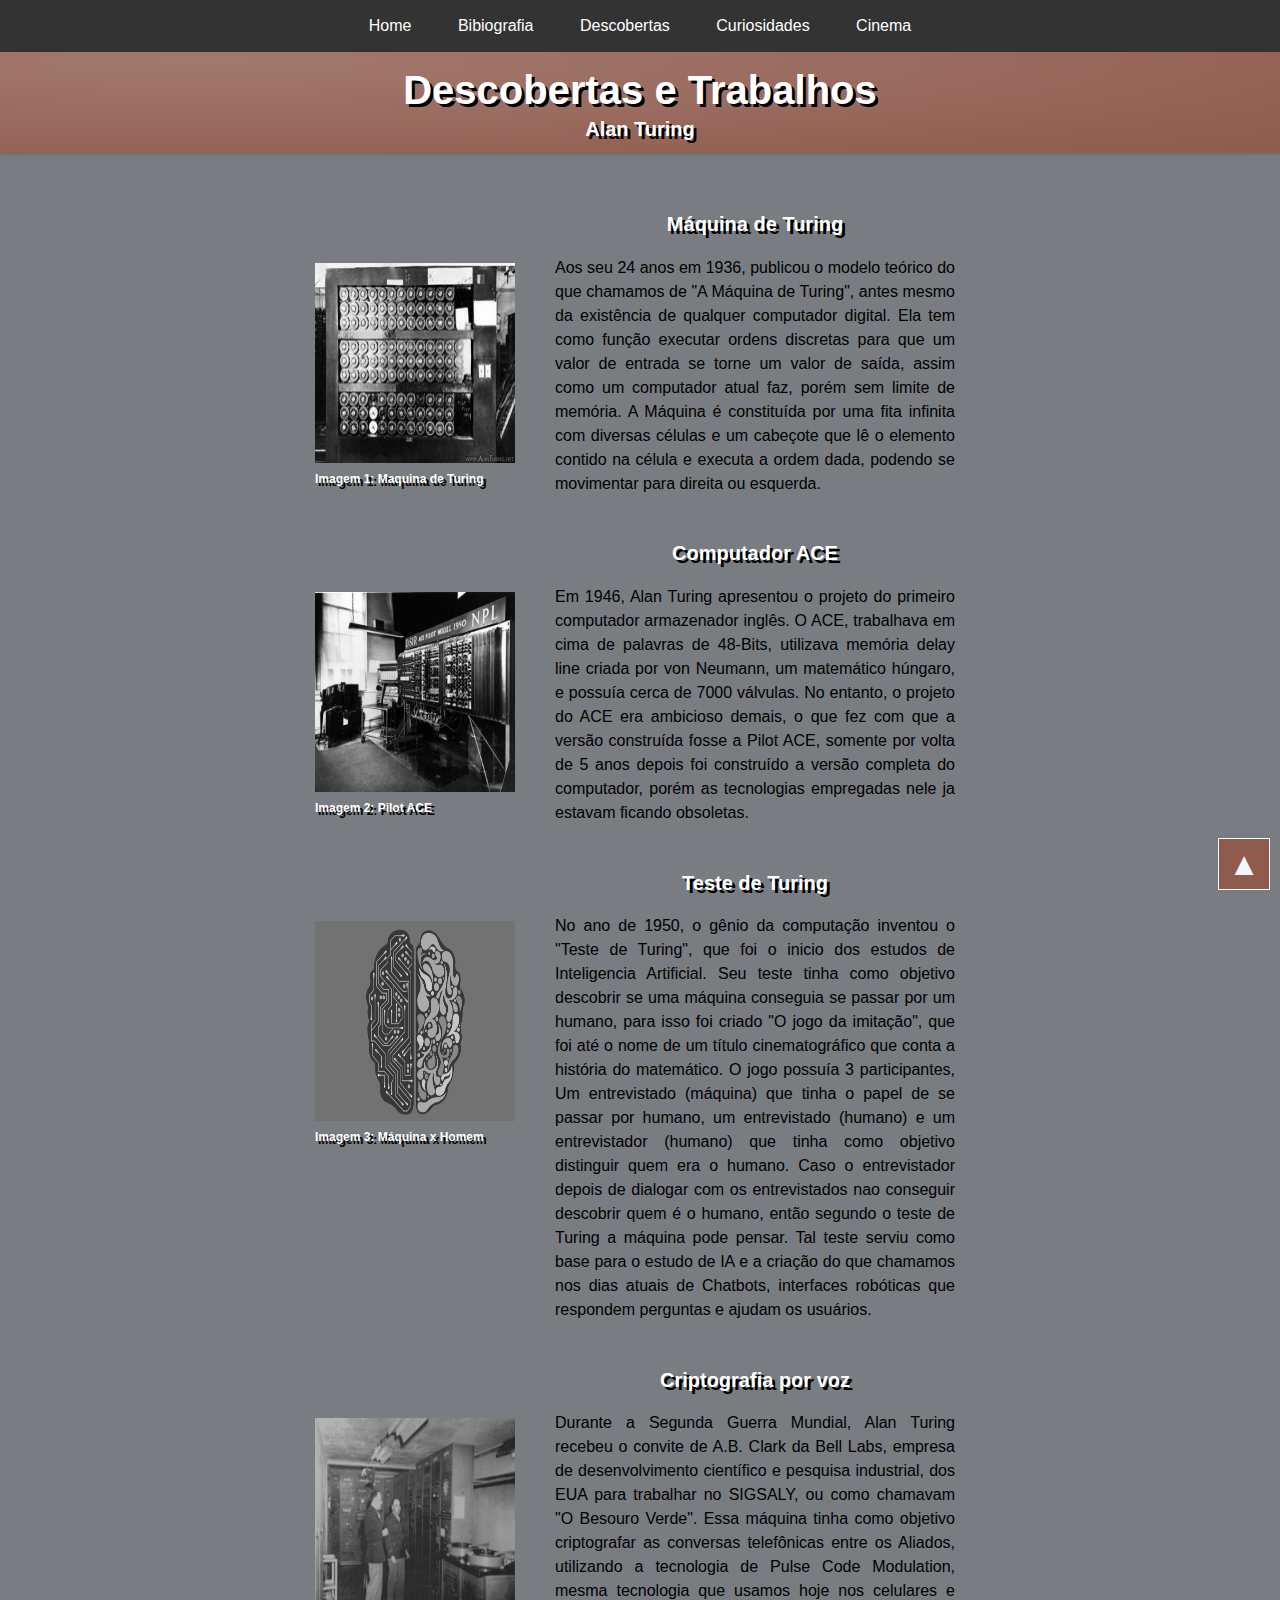
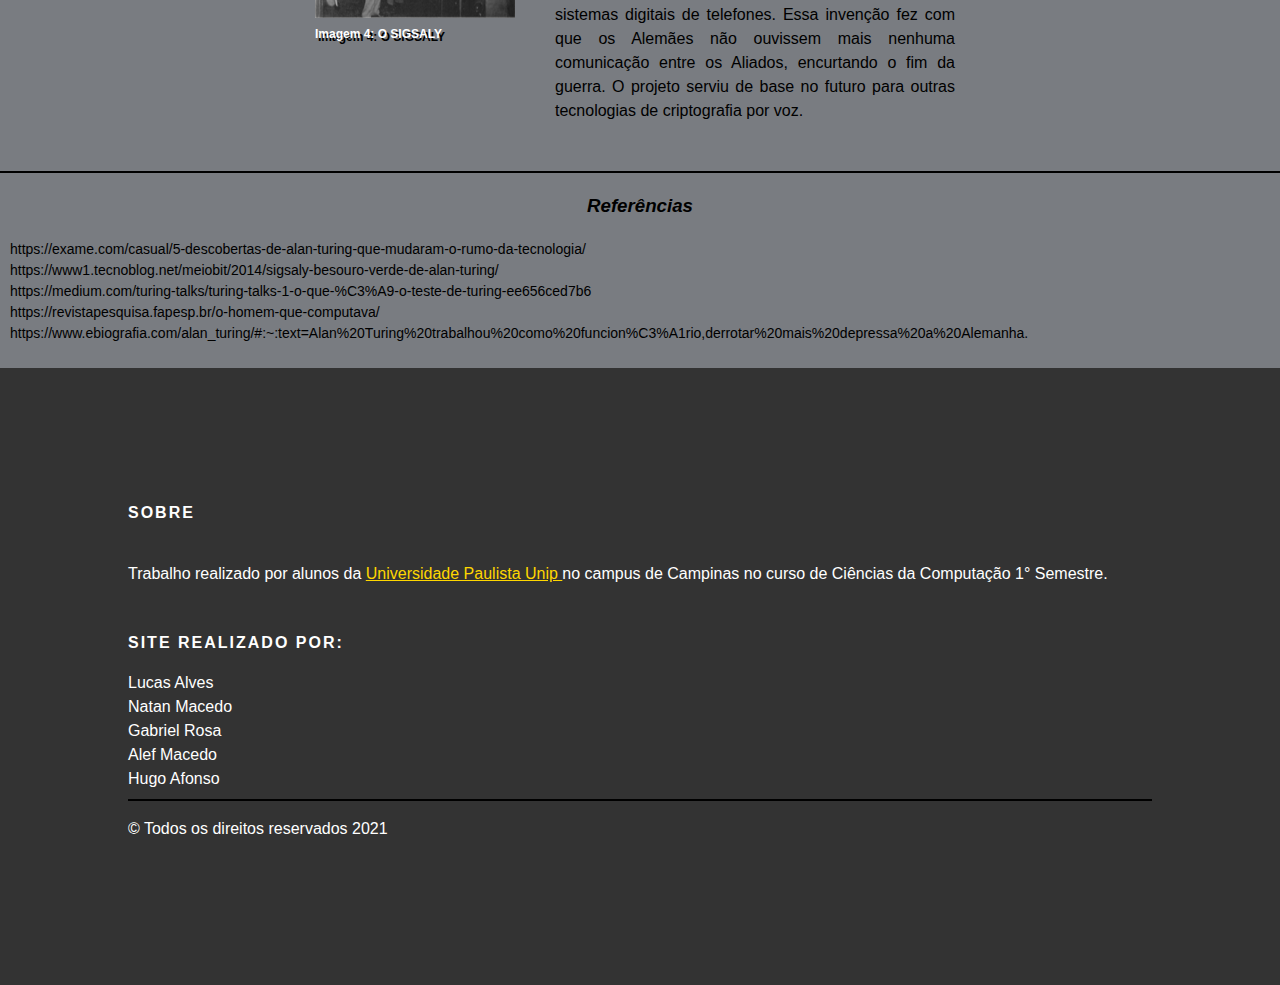
<file: scr/trabalhos e descobertas/index.html>
<!DOCTYPE html>

<html lang="pt-br">

    <head>
        <meta charset="utf-8">
        <link rel="stylesheet" href="css/style.css">
        <link rel="shortcut icon" href="img/icon.png"> 
        <title> Descobertas e Trabalhos - Alan Turing </title>
    </head>

    <body>  

        <ul class="menu">
            <li><a href="../../principal1.html">Home</a></li>
            <li><a href="../biografia/Biografia.html">Bibiografia</a></li>
            <li><a href="../trabalhos e descobertas/index.html">Descobertas</a></li>
            <li><a href="../curiosidades/Curiosidades Alan Turing.html">Curiosidades</a></li>
            <li><a href="../Cinema/Cinema.html">Cinema</a></li>
        </ul>

        <a href="#" class="btn"></a>
        
        <main>

            <section>
                <div class="titulo">
                    <header>
                        <h1>Descobertas e Trabalhos </h1>
                        <P2><strong>Alan Turing</strong></p2> 
                    </header>
                </div>
            </section>

            <div class="corpo">

                <div class="conteudo">  

                    <div class="imagem">        
                        <img src="img/maquinadeturing2.jpg" title="Maquina de Turing" alt="Maquina de Turing" width="200" height="200"/>
                        <figurecaption class="caption"><strong> Imagem 1: Maquina de Turing </strong></figurecaption>
                    </div> 

                    <div class="texto">
                        <h2> Máquina de Turing </h2>
                        <p> Aos seu 24 anos em 1936, publicou o modelo teórico do que chamamos de "A Máquina de Turing", antes mesmo da existência de qualquer computador digital. Ela tem como função executar ordens discretas para que um valor de entrada se torne um valor de saída, assim como um computador atual faz, porém sem limite de memória. A Máquina é constituída por uma fita infinita com diversas células e um cabeçote que lê o elemento contido na célula e executa a ordem dada, podendo se movimentar para direita ou esquerda.</p>
                    </div>
           
                    <div class="imagem2">
                        <img src="img/ace.jpg" title="Pilot ACE" alt="Pilot ACE" width="200" height="200"/>
                        <figurecaption class="caption"><strong> Imagem 2: Pilot ACE </strong></figurecaption>
                    </div> 

                    <div class="texto2">
                        <h2> Computador ACE </h2>
                        <p> Em 1946, Alan Turing apresentou o projeto do primeiro computador armazenador inglês. O ACE, trabalhava em cima de palavras de 48-Bits, utilizava memória delay line criada por von Neumann, um matemático húngaro, e possuía cerca de 7000 válvulas. No entanto, o projeto do ACE era ambicioso demais, o que fez com que a versão construída fosse a Pilot ACE, somente por volta de 5 anos depois foi construído a versão completa do computador, porém as tecnologias empregadas nele ja estavam ficando obsoletas.</p>
                    </div>
          
                    <div class="imagem3">
                        <img src="img/homemxmaquina.jpeg" title="Homem x Máquina" alt="Homem x Máquina" width="200" height="200"/>
                        <figurecaption class="caption"><strong> Imagem 3: Máquina x Homem </strong></figurecaption>
                    </div> 

                    <div class="texto3">
                        <h2> Teste de Turing </h2>
                        <p> No ano de 1950, o gênio da computação inventou o "Teste de Turing", que foi o inicio dos estudos de Inteligencia Artificial. Seu teste tinha como objetivo descobrir se uma máquina conseguia se passar por um humano, para isso foi criado "O jogo da imitação", que foi até o nome de um título cinematográfico que conta a história do matemático. O jogo possuía 3 participantes, Um entrevistado (máquina) que tinha o papel de se passar por humano, um entrevistado (humano) e um entrevistador (humano) que tinha como objetivo distinguir quem era o humano. Caso o entrevistador depois de dialogar com os entrevistados nao conseguir descobrir quem é o humano, então segundo o teste de Turing a máquina pode pensar. Tal teste serviu como base para o estudo de IA e a criação do que chamamos nos dias atuais de Chatbots, interfaces robóticas que respondem perguntas e ajudam os usuários.</p>
                    </div>

                    <div class="imagem4">
                        <img src="img/Besouroverde.jpg" title="SIGSALY" alt="SIGSALY" width="200" height="200"/>
                        <figurecaption class="caption"><strong> Imagem 4: O SIGSALY </strong></figurecaption>
                    </div> 

                    <div class="texto4">
                        <h2> Criptografia por voz </h2>
                        <p> Durante a Segunda Guerra Mundial, Alan Turing recebeu o convite de A.B. Clark da Bell Labs, empresa de desenvolvimento científico e pesquisa industrial, dos EUA para trabalhar no SIGSALY, ou como chamavam "O Besouro Verde". Essa máquina tinha como objetivo criptografar as conversas telefônicas entre os Aliados, utilizando a tecnologia de Pulse Code Modulation, mesma tecnologia que usamos hoje nos celulares e sistemas digitais de telefones. Essa invenção fez com que os Alemães não ouvissem mais nenhuma comunicação entre os Aliados, encurtando o fim da guerra. O projeto serviu de base no futuro para outras tecnologias de criptografia por voz.</p>
                    </div>
                
                </div> 
            
            </div>
        
        </main>   

        <br>
        <hr>
        <h3 class="ref"><em>Referências</em></h3>
            <div class="p3">
                <li>https://exame.com/casual/5-descobertas-de-alan-turing-que-mudaram-o-rumo-da-tecnologia/</li>
                <li>https://www1.tecnoblog.net/meiobit/2014/sigsaly-besouro-verde-de-alan-turing/</li>
                <li>https://medium.com/turing-talks/turing-talks-1-o-que-%C3%A9-o-teste-de-turing-ee656ced7b6 </li>
                <li>https://revistapesquisa.fapesp.br/o-homem-que-computava/ </li>
                <li>https://www.ebiografia.com/alan_turing/#:~:text=Alan%20Turing%20trabalhou%20como%20funcion%C3%A1rio,derrotar%20mais%20depressa%20a%20Alemanha.</li>
            </div>
        <br>
        
    </body>

    <footer class="footer">

        <h6>Sobre</h6>
        <p> Trabalho realizado por alunos da <a class="unip" href="https://unip.br/"> Universidade Paulista Unip </a> no campus de Campinas no curso de Ciências da Computação 1° Semestre.  </p>

        <br>

        <h3> Site realizado por:</h3>
        <li> Lucas Alves </li>
        <li> Natan Macedo </li>
        <li> Gabriel Rosa </li>
        <li> Alef Macedo </li>
        <li> Hugo Afonso </li>

        <hr>

        <p>&#169; Todos os direitos reservados 2021</p>
    </footer>


























</html>
</file>
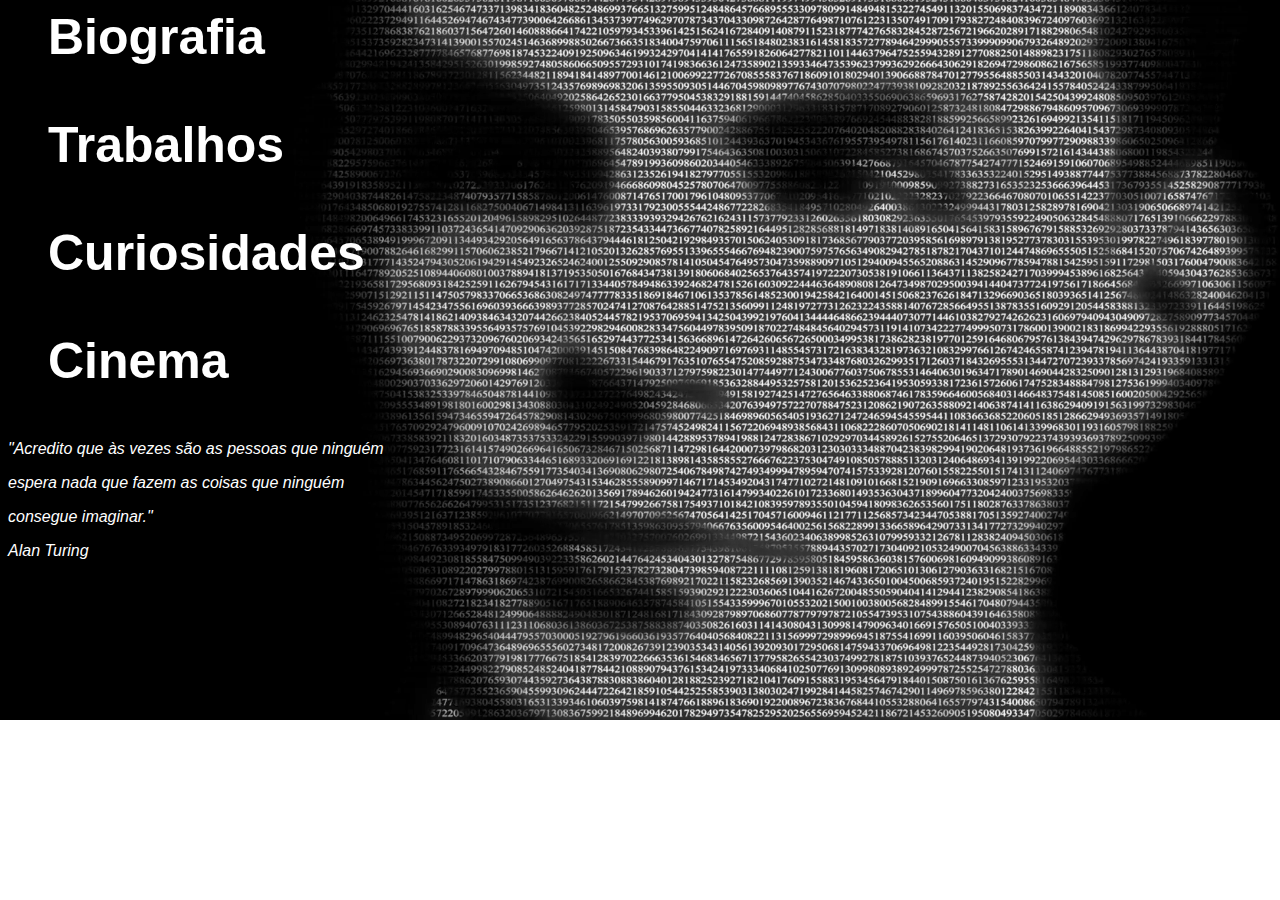
<file: principal1.html>
<!DOCTYPE html!>

<html lang="pt-br">

    <head>
        <meta charset="utf-8">
        <link rel="stylesheet" href="css/style1.css" >
        <link rel="shortcut icon" href="img/icon.png">
        <title>Home</title>   
    </head>

    <body>

        <div class=links>
            <main>
                <p><strong><a href="scr/biografia/Biografia.html"><font color=white> Biografia</font></a></strong></p>
                <p><strong><a href="scr/trabalhos e descobertas/index.html"><font color=white> Trabalhos</font></a></strong></strong></p>
                <p><strong><a href="scr/curiosidades/Curiosidades Alan Turing.html"><font color=white> Curiosidades</font></a></strong></strong></p>
                <p><strong><a href="scr/Cinema/Cinema.html"><font color=white> Cinema</font></a></strong></strong></p>
            </main>
        </div>

        <div class="frase">
            <i>
                <p>"Acredito que às vezes são as pessoas que ninguém</p>
                <p>espera nada que fazem as coisas que ninguém</p> 
                <p>consegue imaginar."</p>
                <p>Alan Turing</p>
            </i>
        </div>

    </body>

    <footer>

    </footer>
</html>
</file>
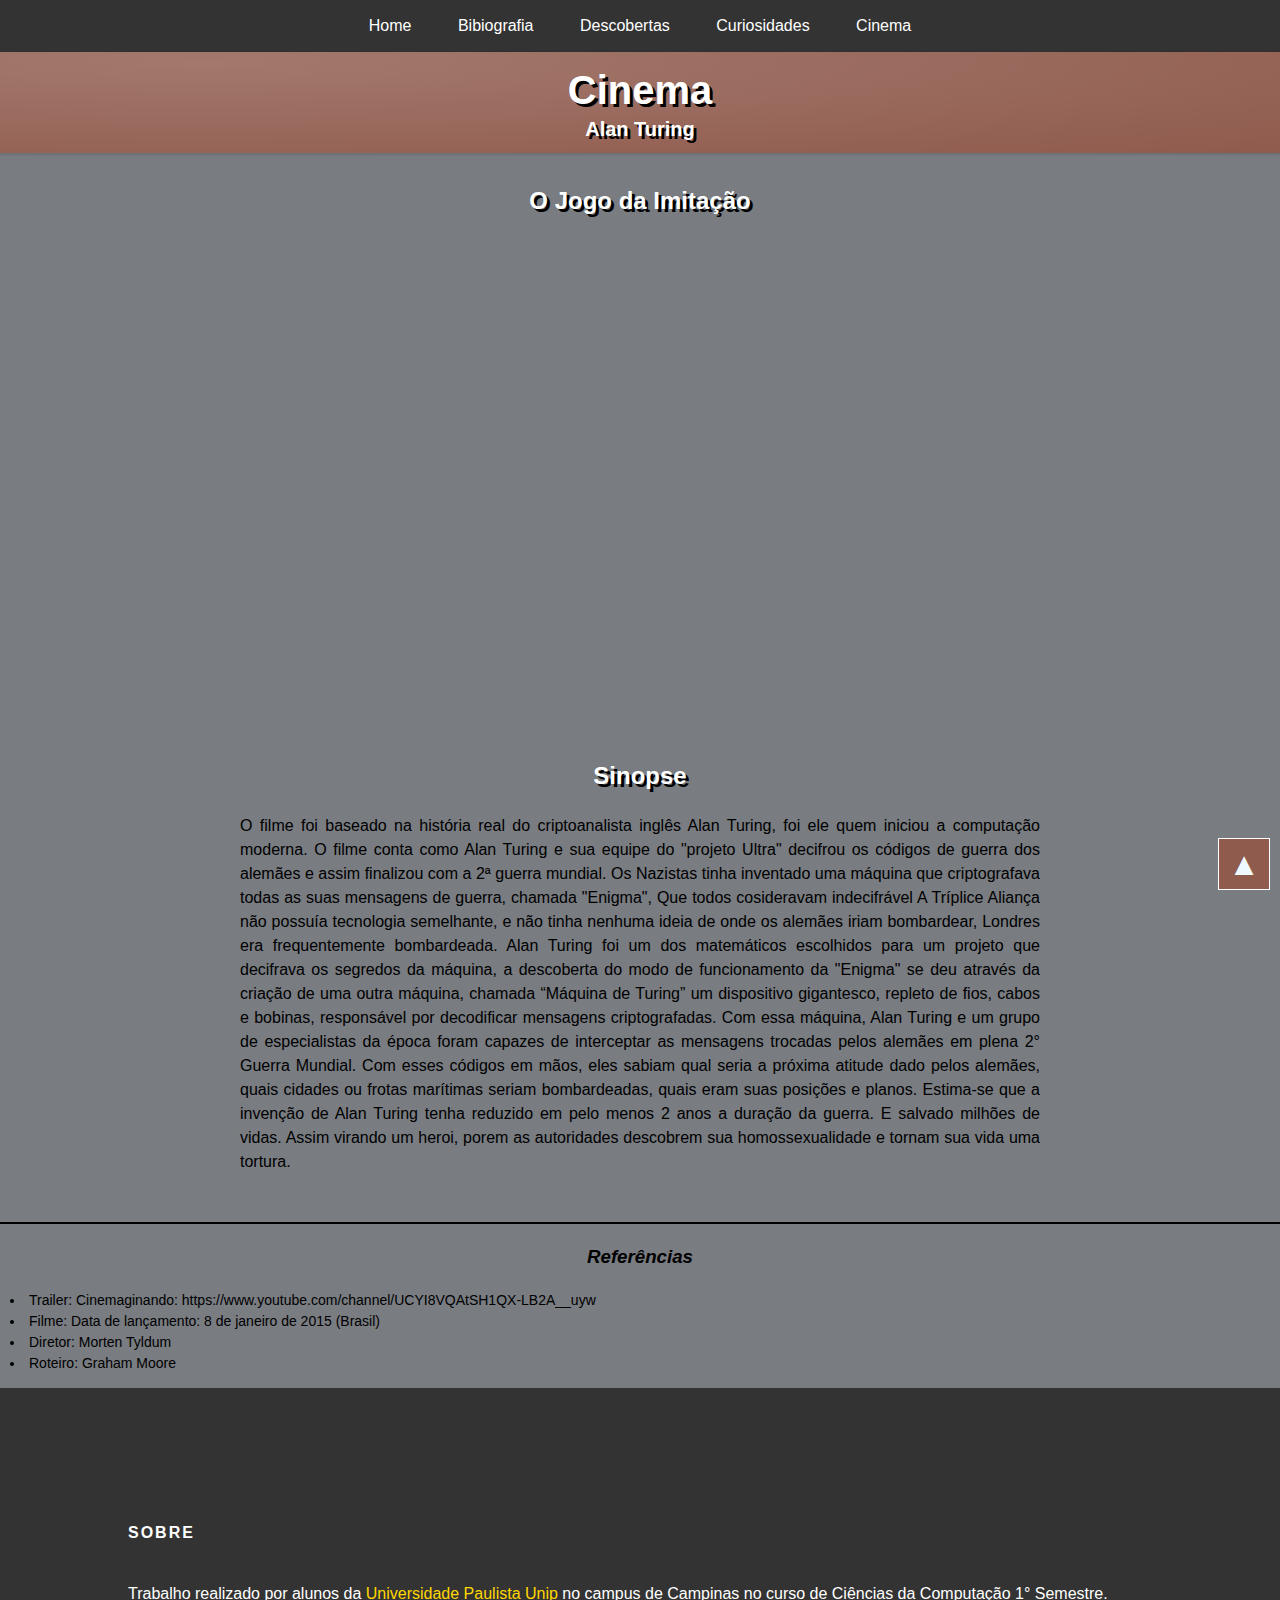
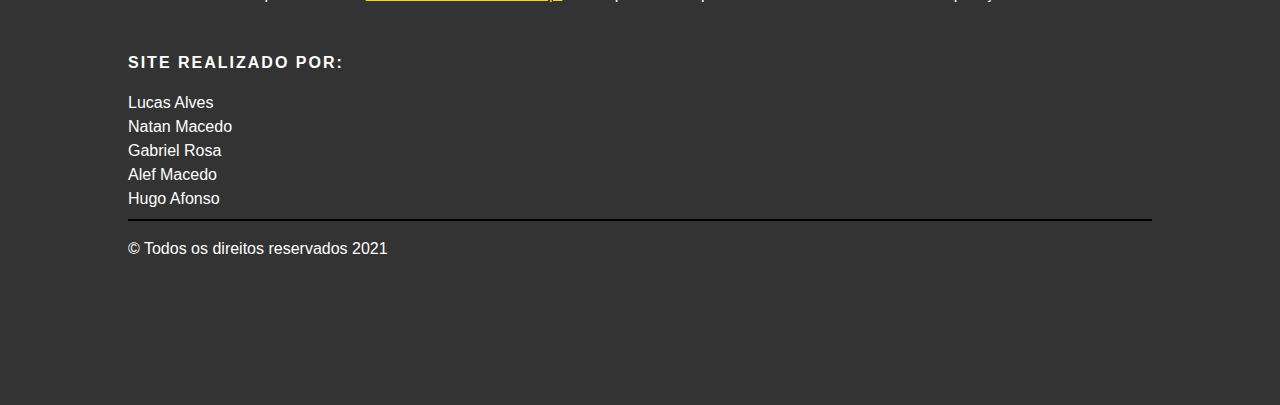
<file: scr/Cinema/Cinema.html>
<!DOCTYPE html!>

<html lang="pt-br">

    <head>
        <meta charset="utf-8">
        <link rel="stylesheet" href="css/Style.css">
        <link rel="shortcut icon" href="img/icon.png">
        <title> Cinema - Alan Turing </title>
    </head>
    
    <body>

        <!--E S S E N C I A L-->
        <ul class="menu">
            <li><a href="../../principal1.html">Home</a></li>
            <li><a href="../biografia/Biografia.html">Bibiografia</a></li>
            <li><a href="../trabalhos e descobertas/index.html">Descobertas</a></li>
            <li><a href="../curiosidades/Curiosidades Alan Turing.html">Curiosidades</a></li>
            <li><a href="../Cinema/Cinema.html">Cinema</a></li>
        </ul>

        <!--E S S E N C I A L-->
        <a href="#" class="btn"></a> <!--Subir ao Topo-->
        
        <main>
            
            <!--E S S E N C I A L (mas alterando os títulos respectivamente)-->
                <div class="titulo">
                    <section>
                        <header>
                            <h1>Cinema</h1>
                            <P2><strong>Alan Turing</strong></p2>
                        </header>
                    </section>
                </div> 

            <div class="corpo">


                <h2>O Jogo da Imitação</h2>
                    
                    <iframe width="800" height="500" src="https://www.youtube.com/watch?v=YmeEz6cQrwM" title="YouTube video player" frameborder="0" allow="accelerometer; autoplay; clipboard-write; encrypted-media; gyroscope; picture-in-picture" allowfullscreen></iframe>
                
                        <h2>Sinopse</h2>  
                
                    <p>
                          
                        O filme foi baseado na história real do criptoanalista inglês Alan Turing, foi ele quem iniciou a computação moderna.

                        O filme conta como Alan Turing e sua equipe do "projeto Ultra" decifrou os códigos de guerra dos alemães e assim finalizou com a 2ª guerra mundial.
                        
                        Os Nazistas tinha inventado uma máquina que criptografava todas as suas mensagens de guerra, chamada "Enigma", Que todos cosideravam indecifrável
                        
                        A Tríplice Aliança não possuía tecnologia semelhante, e não tinha nenhuma ideia de onde os alemães iriam bombardear, Londres era frequentemente bombardeada.
                        
                        Alan Turing foi um dos matemáticos escolhidos para um projeto que decifrava os segredos da máquina, a descoberta do modo de funcionamento da "Enigma" se deu através da criação de uma outra máquina, chamada “Máquina de Turing” um dispositivo gigantesco, repleto de fios, cabos e bobinas, responsável por decodificar mensagens criptografadas. 
                        
                        Com essa máquina, Alan Turing e um grupo de especialistas da época foram capazes de interceptar as mensagens trocadas pelos alemães em plena 2° Guerra Mundial. Com esses códigos em mãos, eles sabiam qual seria a próxima atitude dado pelos alemães, quais cidades ou frotas marítimas seriam bombardeadas, quais eram suas posições e planos. Estima-se que a invenção de Alan Turing tenha reduzido em pelo menos 2 anos a duração da guerra. E salvado milhões de vidas. 
                        
                        Assim virando um heroi, porem as autoridades descobrem sua homossexualidade e tornam sua vida uma tortura.

                    </p>

            </div> 

        </main>     
    
    </Body>

    <br>

    <hr>

    <h3 class="ref"><em>Referências</em></h3>

    <div class="p3">

        <p>
            <li>Trailer: Cinemaginando: https://www.youtube.com/channel/UCYI8VQAtSH1QX-LB2A__uyw </li>
            <li>Filme: Data de lançamento: 8 de janeiro de 2015 (Brasil)</li>
            <li> Diretor: Morten Tyldum </li>
            <li> Roteiro: Graham Moore</li>
        </p> 

    </div>
    
    <footer class="footer">

        <h6>Sobre</h6>
        <p> Trabalho realizado por alunos da <a class="unip" href="https://unip.br/"> Universidade Paulista Unip </a> no campus de Campinas no curso de Ciências da Computação 1° Semestre.  </p>

        <br>

        <h3> Site realizado por:</h3>
        <li> Lucas Alves </li>
        <li> Natan Macedo </li>
        <li> Gabriel Rosa </li>
        <li> Alef Macedo </li>
        <li> Hugo Afonso </li>

        <hr>

        <p>&#169; Todos os direitos reservados 2021</p>
    </footer>


</html>
</file>
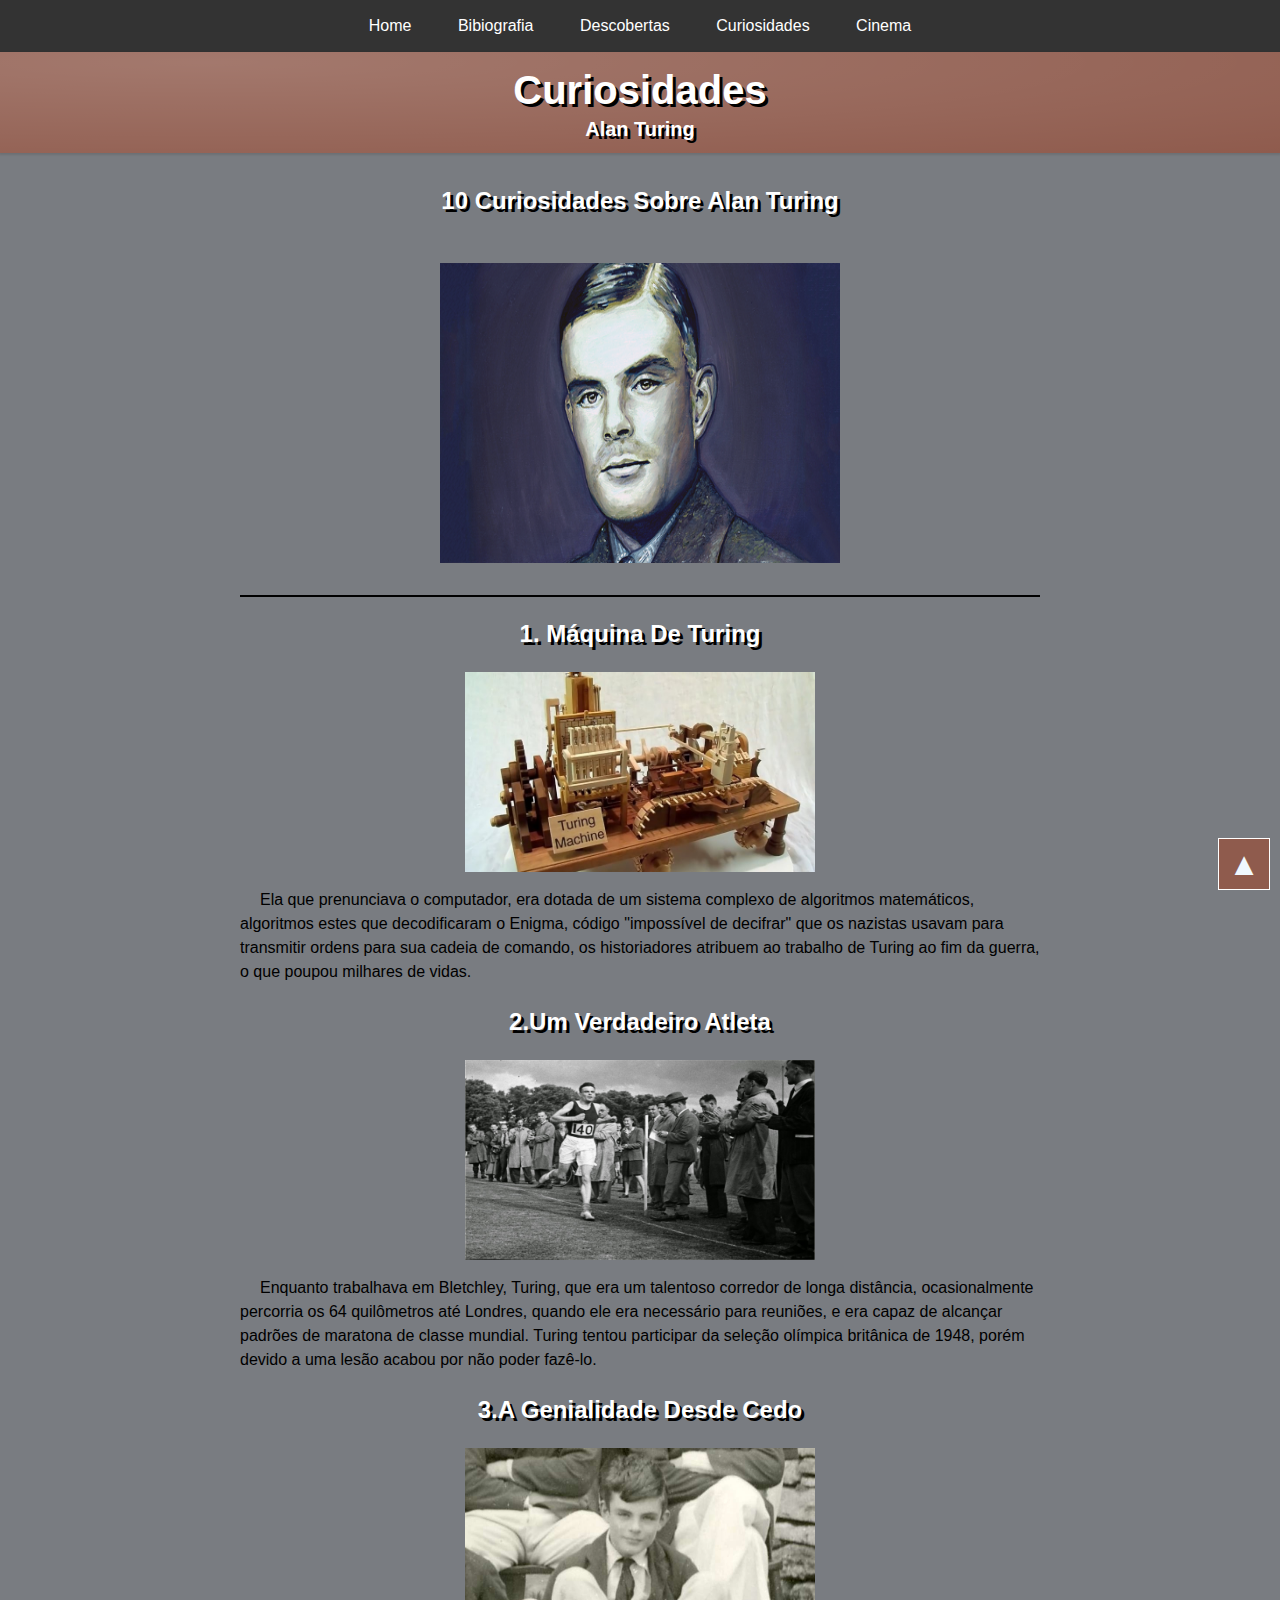
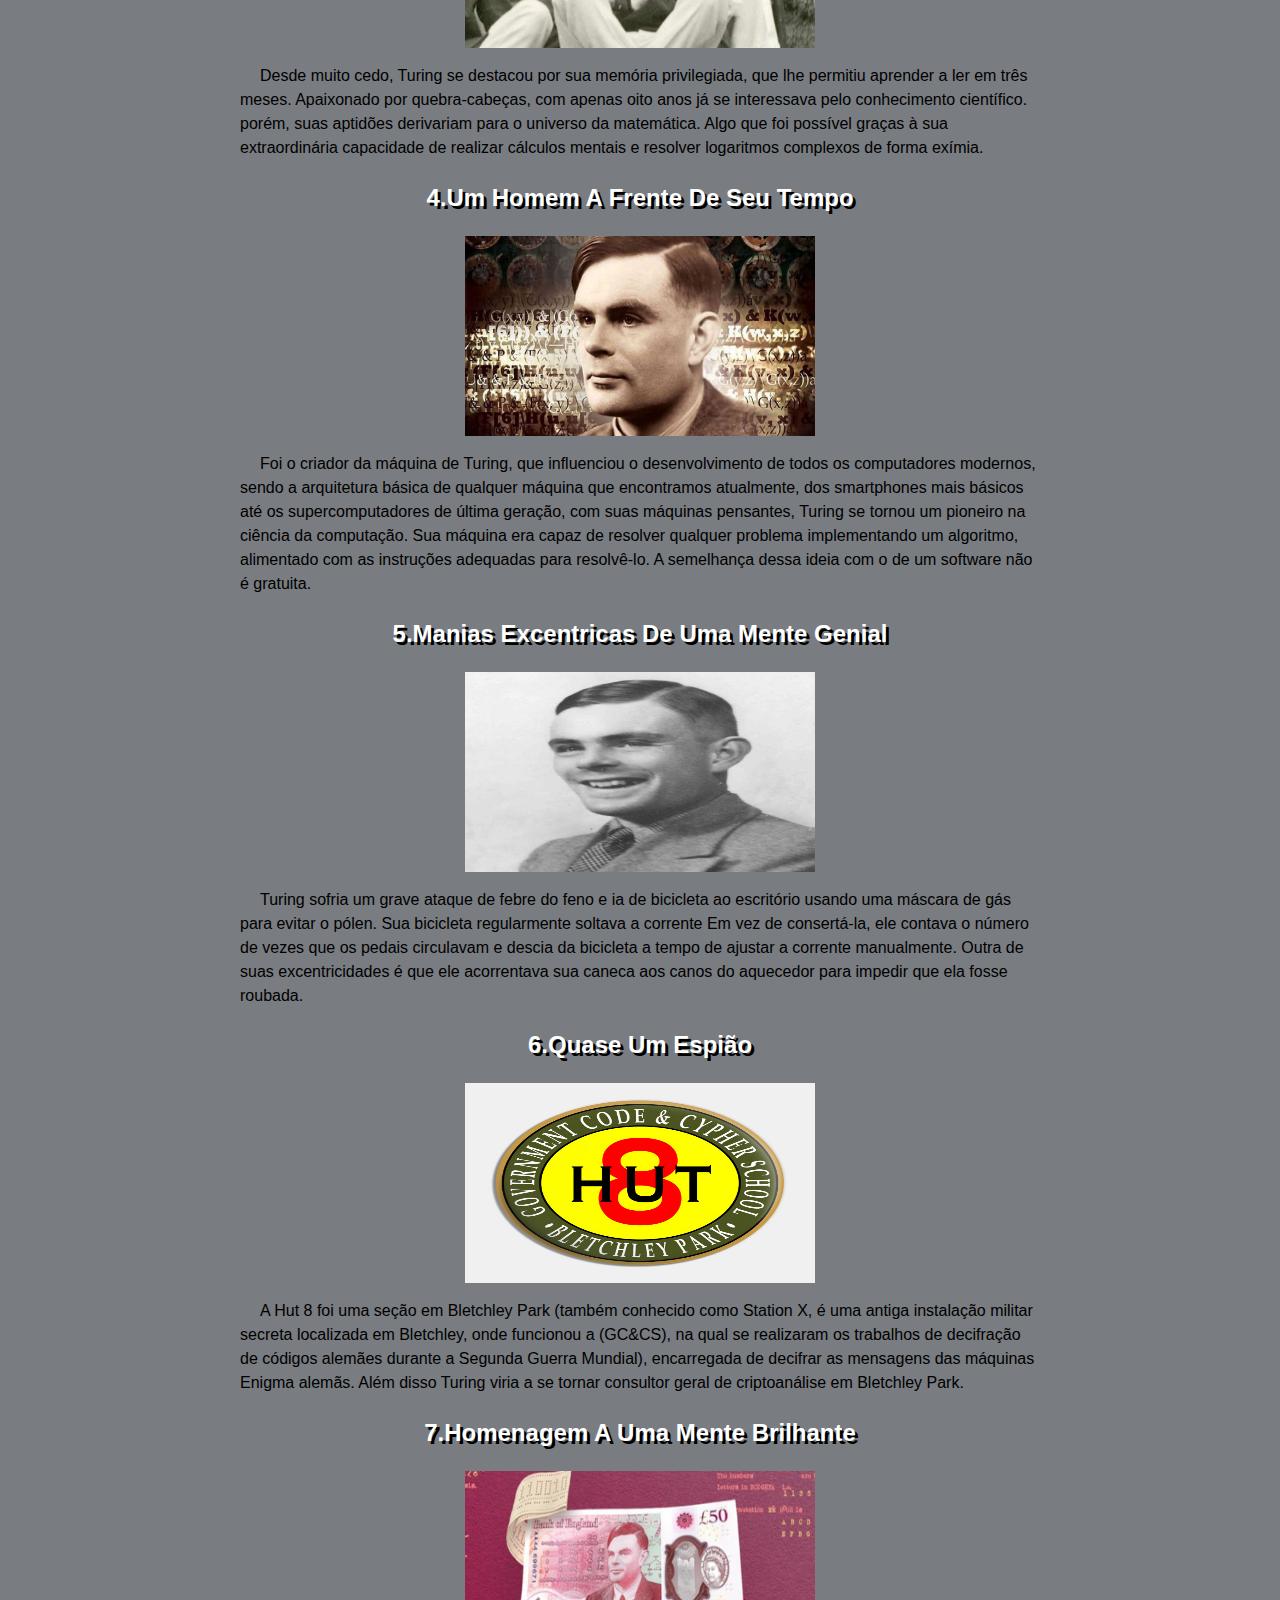
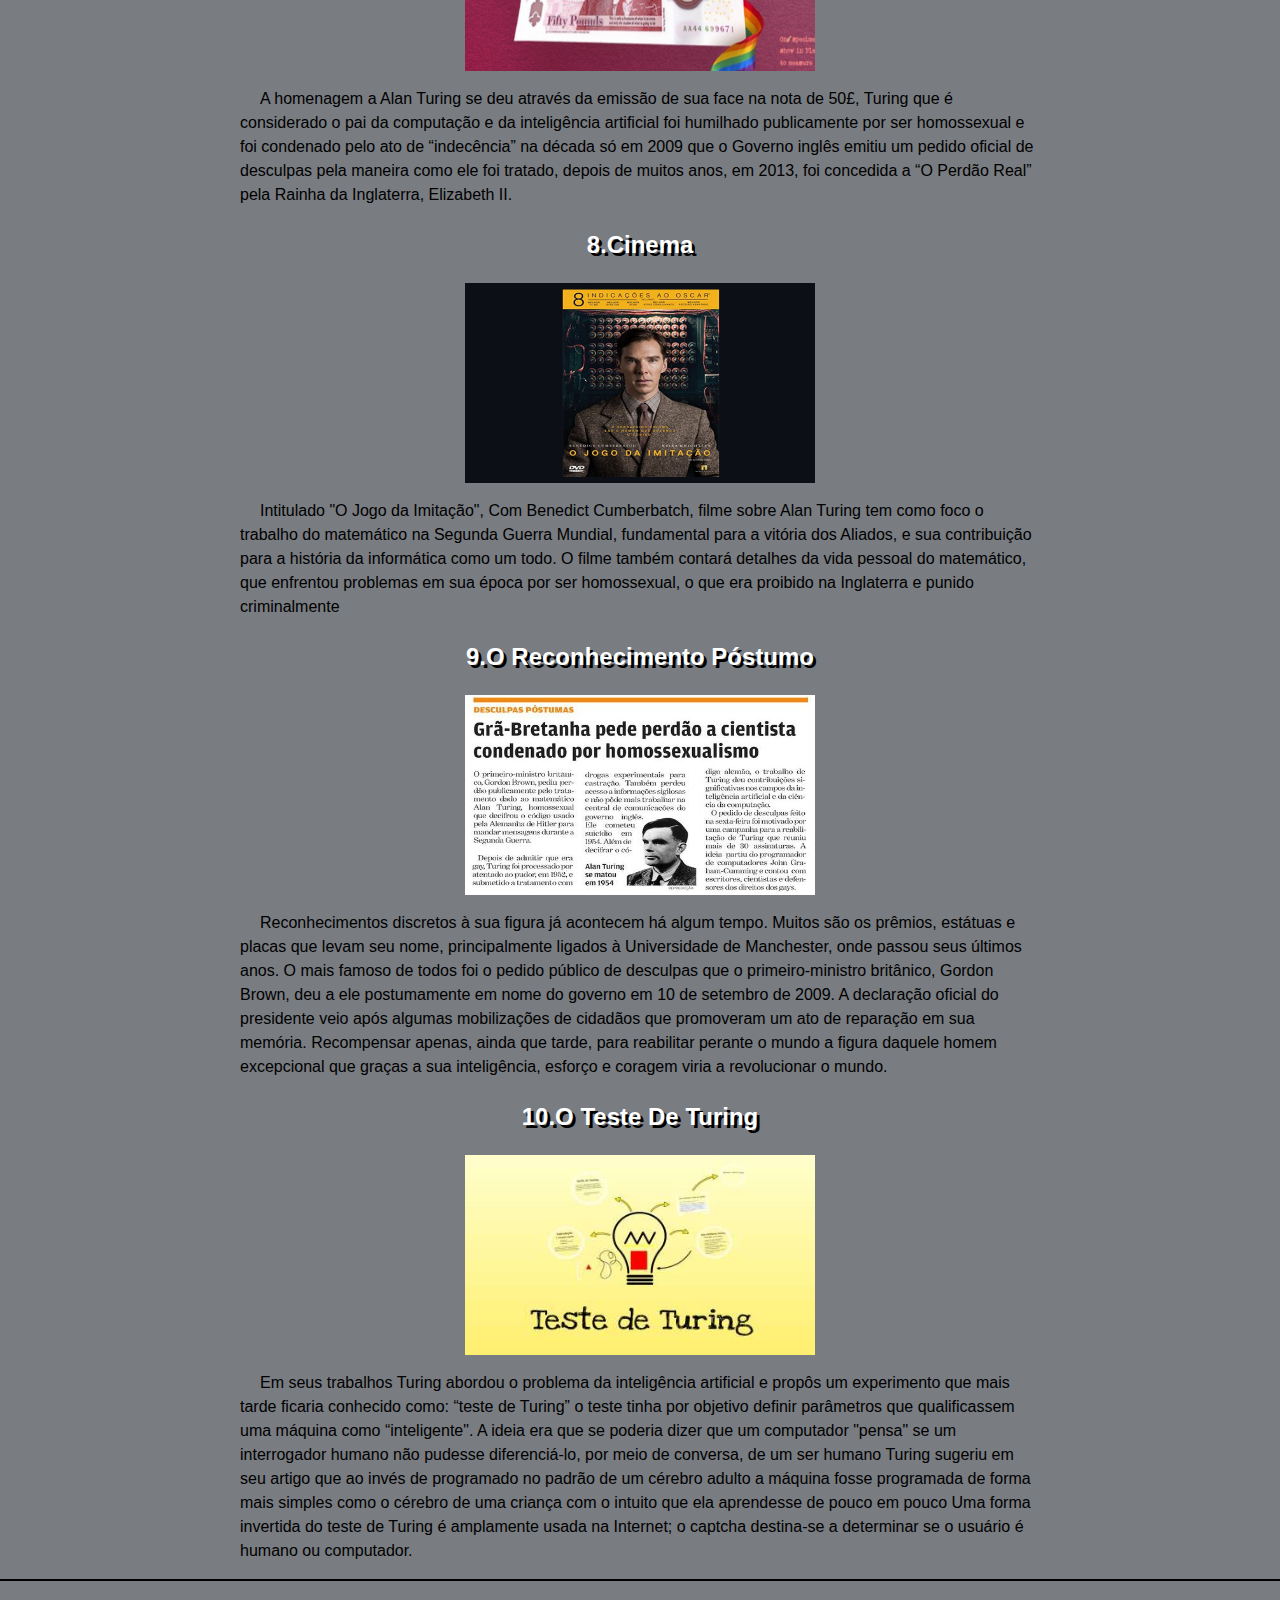
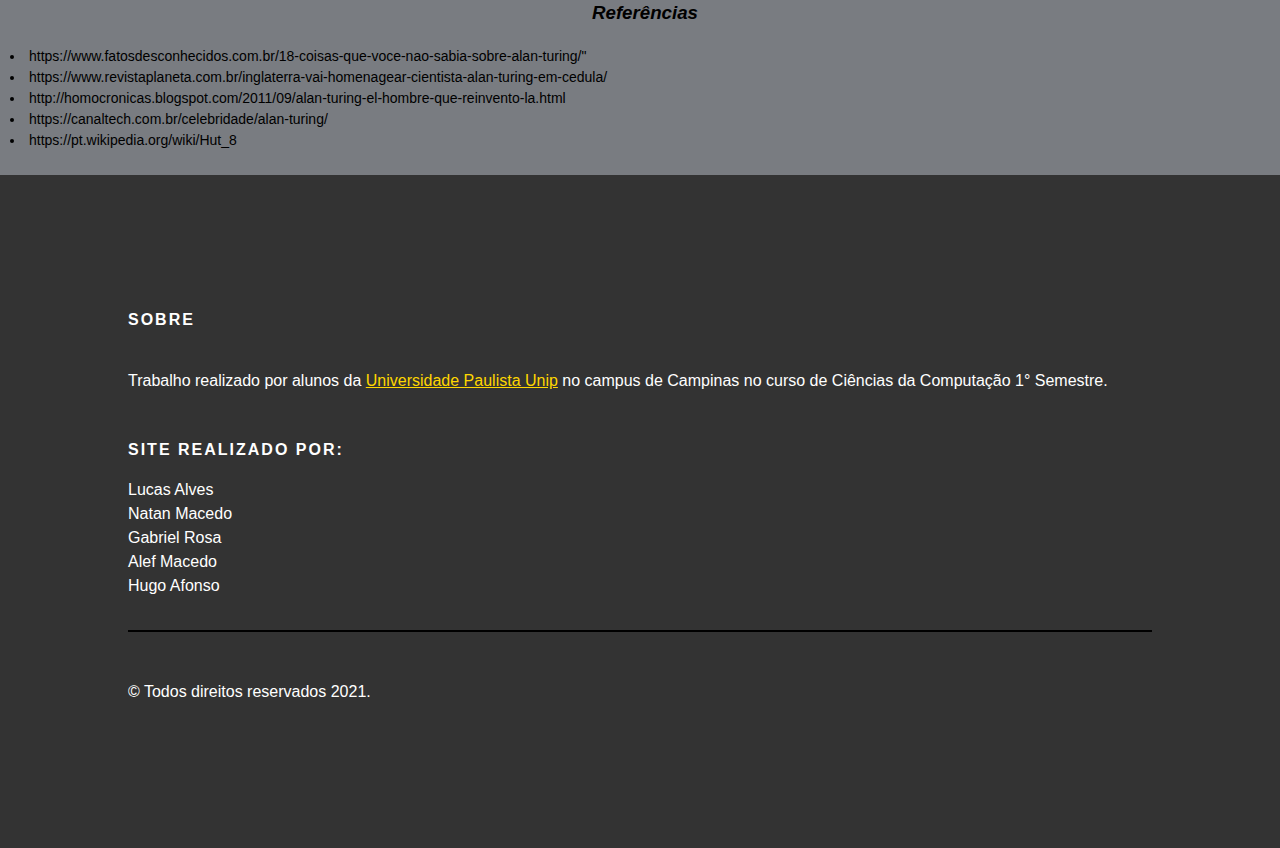
<file: scr/curiosidades/Curiosidades Alan Turing.html>
<!DOCTYPE html!>

<html lang="pt-br">

		<head>
			<meta charset="utf-8">
			<link rel="stylesheet" href="css/style.css">
			<title>Curiosidades - Alan Turing</title>
			<link rel="shortcut icon" href="image/icon.png">  
		</head>

	<body> 
			
		<ul class="menu">
			<li><a href="../../principal1.html">Home</a></li>
			<li><a href="../biografia/Biografia.html">Bibiografia</a></li>
			<li><a href="../trabalhos e descobertas/index.html">Descobertas</a></li>
			<li><a href="../curiosidades/Curiosidades Alan Turing.html">Curiosidades</a></li>
			<li><a href="../Cinema/Cinema.html">Cinema</a></li>
		</ul>

		<a href="#" class="btn"></a>

		<main>

			<div class="titulo">

				<section>
					<header>
						<h1><strong>Curiosidades</strong></h1>
						<P2><strong>Alan Turing</strong></p2>
						
					</header>
				</section>
			</div> 
			
				<div class="corpo">

					<h2><strong>10 Curiosidades Sobre Alan Turing</strong></h2><br>

					<div class="img">	
					
						<img src="image/Alan turing .webp" width="400" height="300" alt="Alan Turing">
							
					</div>
			
					<br>

					<hr>
				
					<p><h2>1. Máquina de Turing</p></h2>
						
					<div class="img">

					<img src="image/Turing Machine.jpg" width="350" height="200" alt="maquina de Turing">	

					</div>

						<p>
							Ela que prenunciava o computador, era dotada de um sistema complexo de algoritmos matemáticos, algoritmos estes que decodificaram o Enigma, código "impossível de decifrar" que os nazistas usavam para transmitir ordens para sua cadeia de comando, os historiadores atribuem ao trabalho de Turing ao fim da guerra, o que poupou milhares de vidas.

						</p> 
					
					
					<h2>2.Um verdadeiro Atleta </h2>
						
					<div class="img">
					
						<img src="image/alanturing correndo.jpg" width="350" height="200" alt="Alan Turing correndo">
						
					</div>
					
						<p>
							Enquanto trabalhava em Bletchley, Turing, que era um talentoso corredor de longa distância, ocasionalmente percorria os 64 quilômetros até Londres, quando ele era necessário para reuniões, e era capaz de alcançar padrões de maratona de classe mundial. Turing tentou participar da seleção olímpica britânica de 1948, porém devido a uma lesão acabou por não poder fazê-lo. 
						</p>

						<h2>3.A genialidade desde cedo</h2>
						
					<div class="img">
						
						<img src="image/Alan Turing Infância.jpg" width="350" height="200" alt="Alan Turing Infância">
						
					</div>

						<p>
							Desde muito cedo, Turing se destacou por sua memória privilegiada, que lhe permitiu aprender a ler em três meses. Apaixonado por quebra-cabeças, com apenas oito anos já se interessava pelo conhecimento científico. porém, suas aptidões derivariam para o universo da matemática. Algo que foi possível graças à sua extraordinária capacidade de realizar cálculos mentais e resolver logaritmos complexos de forma exímia.
						</p>
					
					<h2>4.um homem a frente de seu tempo</h2>
						
					<div class="img">
					
						<img src="image/A man far ahead of his time.jpeg" width="350" height="200" alt="um homem a frente de seu tempo">

					</div>
						
						<p>
							Foi o criador da máquina de Turing, que influenciou o desenvolvimento de todos os computadores modernos, sendo a arquitetura básica de qualquer máquina que encontramos atualmente, dos smartphones mais básicos até os supercomputadores de última geração, com suas máquinas pensantes, Turing se tornou um pioneiro na ciência da computação. Sua máquina era capaz de resolver qualquer problema implementando um algoritmo, alimentado com as instruções adequadas para resolvê-lo. A semelhança dessa ideia com o de um software não é gratuita.
						</p>
							
							<h2>5.manias excentricas de uma mente genial </h2>

							
					<div class="img">
							
						<img src="image/Turing a excentric man.jpg" width="350" height="200" alt="manias excentricas Alan turing">

					</div>
							
						<p>
							Turing sofria um grave ataque de febre do feno e ia de bicicleta ao escritório usando uma máscara de gás para evitar o pólen. Sua bicicleta regularmente soltava a corrente Em vez de consertá-la, ele contava o número de vezes que os pedais circulavam e descia da bicicleta a tempo de ajustar a corrente manualmente. Outra de suas excentricidades é que ele acorrentava sua caneca aos canos do aquecedor para impedir que ela fosse roubada.
						</p>
			
						<h2>6.Quase um espião</h2>
							
					<div class="img">	
						
						<img src="image/hut8.jpg" width="350" height="200" alt="area secreta hut 8">

					</div>

						<p>
							A Hut 8 foi uma seção em Bletchley Park (também conhecido como Station X, é uma antiga instalação militar secreta localizada em Bletchley, onde funcionou a (GC&CS), na qual se realizaram os trabalhos de decifração de códigos alemães durante a Segunda Guerra Mundial), encarregada de decifrar as mensagens das máquinas Enigma alemãs.  Além disso Turing viria a se tornar consultor geral de criptoanálise em Bletchley Park.
						</p>
			
						<h2>7.Homenagem a uma mente brilhante</h2>
						
					<div class="img">
						
						<img src="image/alan turing 50£.jpg"width="350"height="200" alt="nota de 50£">


					</div>
					
						<p>
							A homenagem a Alan Turing se deu através da emissão de sua face na nota de 50£, Turing que é considerado o pai da computação e da inteligência artificial foi humilhado publicamente por ser homossexual e foi condenado pelo ato de “indecência” na década só em 2009 que o Governo inglês emitiu um pedido oficial de desculpas pela maneira como ele foi tratado, depois de muitos anos, em 2013, foi concedida a “O Perdão Real” pela Rainha da Inglaterra, Elizabeth II.
						</p> 
								
						<h2>8.cinema</h2>
								
								
					<div class="img">
								
						<img src="image/o-jogo-da-imitacao-alan-turing.jpeg"width="350" height="200"alt="filme o jogo da imitação">


					</div>
								
						<p>
							Intitulado "O Jogo da Imitação", Com Benedict Cumberbatch, filme sobre Alan Turing tem como foco o trabalho do matemático na Segunda Guerra Mundial, fundamental para a vitória dos Aliados, e sua contribuição para a história da informática como um todo. O filme também contará detalhes da vida pessoal do matemático, que enfrentou problemas em sua época por ser homossexual, o que era proibido na Inglaterra e punido criminalmente
						</p>
									
						<h2>9.o reconhecimento póstumo </h2>

								
								
					<div class="img">
								
						<img src="image/perdao a alan turing.jpg" width="350" height="200" alt="perdao a Alan Turing">

					</div>
									
						<p>
							Reconhecimentos discretos à sua figura já acontecem há algum tempo. Muitos são os prêmios, estátuas e placas que levam seu nome, principalmente ligados à Universidade de Manchester, onde passou seus últimos anos. O mais famoso de todos foi o pedido público de desculpas que o primeiro-ministro britânico, Gordon Brown, deu a ele postumamente em nome do governo em 10 de setembro de 2009. A declaração oficial do presidente veio após algumas mobilizações de cidadãos que promoveram um ato de reparação em sua memória. Recompensar apenas, ainda que tarde, para reabilitar perante o mundo a figura daquele homem excepcional que graças a sua inteligência, esforço e coragem viria a revolucionar o mundo. 
						</p>
					
							<h2>10.o teste de turing</h2>
								
					<div class="img">
								
						<img src="image/teste de turing.jpeg"width="350"height="200" alt="teste de turing"></img>

					</div>
									
						<p>
							Em seus trabalhos Turing abordou o problema da inteligência artificial e propôs um experimento que mais tarde ficaria conhecido como: “teste de Turing” o teste tinha por objetivo definir parâmetros que qualificassem uma máquina como “inteligente". A ideia era que se poderia dizer que um computador "pensa" se um interrogador humano não pudesse diferenciá-lo, por meio de conversa, de um ser humano Turing sugeriu em seu artigo que ao invés de programado no padrão de um cérebro adulto a máquina fosse programada de forma mais simples como o cérebro de uma criança com o intuito que ela aprendesse de pouco em pouco Uma forma invertida do teste de Turing é amplamente usada na Internet; o captcha destina-se a determinar se o usuário é humano ou computador. 
						</p>
							
					</div>	
			
		</main>
		
	</body>

	<hr>
			
	<h3 class="ref"><em>Referências</em></h3>
			
			<div class="p3">

				<li>
					https://www.fatosdesconhecidos.com.br/18-coisas-que-voce-nao-sabia-sobre-alan-turing/"
				</li>
			
				<li>
					https://www.revistaplaneta.com.br/inglaterra-vai-homenagear-cientista-alan-turing-em-cedula/
				</li>

				<li>
					http://homocronicas.blogspot.com/2011/09/alan-turing-el-hombre-que-reinvento-la.html
				</li>

				<li>
					https://canaltech.com.br/celebridade/alan-turing/
				</li>

				<li>
					https://pt.wikipedia.org/wiki/Hut_8
				</li>

			</div>

			<br>

	<footer class="footer">

		<h6>Sobre</h6>
		<p>Trabalho realizado por alunos da <a class="unip" href="https://unip.br/">Universidade Paulista Unip</a> no campus de Campinas no curso de Ciências da Computação 1° Semestre.</p>
		
		<br>

		<h3>Site realizado por:</h3>
			<li> Lucas Alves </li>
			<li> Natan Macedo </li>
			<li> Gabriel Rosa </li>
			<li> Alef Macedo </li>
			<li> Hugo Afonso </li>

		<br>
		<hr>
		<br>

		<p>&#169; Todos direitos reservados 2021.</p>

	</footer>


</html>
</file>
<file: scr/trabalhos e descobertas/css/style.css>
html{

    scroll-behavior: smooth;
}

ul{
    list-style-type: none;
    margin: 0;
    padding: 0;
    overflow: hidden;
    background-color: #333;
    text-align: center;
}

hr{
    border: 1px solid black;
}

.menu{
      text-align: center;
}

ul.menu li{
    display: inline-block;
    margin: 0 5px;
}
  
li a{
    display: inline-block;
    color: white;
    text-align: center;
    padding: 14px 16px;
    text-decoration: none;
}

li a:hover {
    background-color: rgb(201, 150, 5);
}

body{
    background-color: rgb(121, 124, 129);
    margin: auto;
    padding: 0;
    text-align: justify;
    line-height: 1.5;
    font-family: Avantgarde, TeX Gyre Adventor, URW Gothic L, sans-serif;
    scroll-behavior: smooth;
}

header{
    background-color:rgb(143, 91, 77);
    background-image: radial-gradient(farthest-corner at 16% 10%,rgba(255,255,255,.18) 0,rgba(255,255,255,0) 100%);
    padding-top: 03px;
    padding-bottom: 20px;
    margin-bottom: 30px;
    color: white;
    box-shadow: 0 1px 2px 1px rgba(0, 0, 0, 0.1);
    text-shadow: 3px 3px black;
}

.titulo{
    color: black;
    font-size: 20px;
    text-align: center;
    font-family: Avantgarde, TeX Gyre Adventor, URW Gothic L, sans-serif;
    line-height: 0.4;
}

.corpo{
    width: 95%;
    max-width: 800px;
    margin: auto;
    padding: 0;
}

.conteudo{
    display: table;
}

.imagem{
    display: table-cell;
    float: left;
    margin-left: 75px;
    margin-top: 80px;
}

.texto{
    display: table-cell;
    float: left;
    width: 400px;
    margin-top: 10px;
    margin-left: 40px;
    text-align: justify;
}

h1{
    font-size: 40px;
    text-align: center;
    font-family: sans-serif;
}

h2{
    text-align: center;
    font-size: 20px;
    color: white;
    text-shadow: 3px 3px black;
}

.imagem2{
    display: table-cell;
    float: left;
    width: 200px;
    height: 200px;
    margin-left: 75px;
    margin-top: 80px;

}

.texto2{
    display: table-cell;
    float: left;
    width: 400px;
    margin-top: 10px;
    margin-left: 40px;
    text-align: justify;
}

.imagem3{
    display: table-cell;
    float: left;
    width: 200px;
    height: 200px;
    margin-left: 75px;
    margin-top: 80px;

}

.texto3{
    display: table-cell;
    float: left;
    width: 400px;
    margin-top: 10px;
    margin-left: 40px;
    text-align: justify;
}

.imagem4{
    display: table-cell;
    float: left;
    width: 200px;
    height: 200px;
    margin-left: 75px;
    margin-top: 80px;

}

.texto4{
    display: table-cell;
    float: left;
    width: 400px;
    margin-top: 10px;
    margin-left: 40px;
    text-align: justify;
}

.caption{
    display: table-cell;
    font-size: 12px;
    text-align: center;
    color: white;
    text-shadow: 3px 3px black;
}

.ref{
    text-align: center;
    
}

.p3{
    text-align: left;
    font-size: 14px; 
    font-family: sans-serif;
    color:rgb(165, 116, 116);
    margin-left: 10px;
    color:black;
}

.footer{
    background-color: #333;
    text-align: left;
    padding: 10%;
    color: white;
    list-style-type: none;
}

.footer h3 {
    font-size: 16px;
    text-transform: uppercase;
    margin-top: 5px;
    letter-spacing: 2px;
}

.footer h6 {
    font-size: 16px;
    text-transform: uppercase;
    margin-top: 5px;
    letter-spacing: 2px;
}

.unip {
    color:gold;
}

.btn{
    display: flex;
    justify-content: center;
    align-items: center;
    position: fixed;
    bottom: 10px;
    right: 10px;
    width: 50px;
    height: 50px;
    background-color:rgb(143, 91, 77);
    text-decoration: none;
    border: 1px solid white;
}

.btn::after {
    content: "▲";
    font-size: 32px;
    font-weight: bold;
    color: aliceblue;
    transition: margin-top 250ms;
}

.btn:hover::after {
    margin-top:-8px;
}
</file>
<file: css/style1.css>
body{
    background-image: url("../img/fotoprincipal.png");
    background-repeat: no-repeat;
    background-size: 100%;
    opacity: 0,5;
}

main{
    background-color: rgba(0, green, 0, 0.9);
    padding: 0px 40px;
    /*margin-top: 0px;*/
    border-radius: 20px;
}

.links{
    font-size: 50px;
    font-family: 'Lucida Sans', 'Lucida Sans Regular', 'Lucida Grande', 'Lucida Sans Unicode', Geneva, Verdana, sans-serif;

}

a:link{
    text-decoration: none;
}

.links a:hover{
    background-color: grey;
}

.frase{
    color: white;
    font-family: 'Lucida Sans', 'Lucida Sans Regular', 'Lucida Grande', 'Lucida Sans Unicode', Geneva, Verdana, sans-serif;
}
</file>
<file: scr/Cinema/css/Style.css>
/*ESSENCIAL*/
html{
    scroll-behavior: smooth;
}

ul {
    list-style-type: none;
    margin: 0;
    padding: 0;
    overflow: hidden;
    background-color: #333;
    text-align: center;
}

.menu {
      text-align: center;
}

ul.menu li {
    display: inline-block;
    margin: 0 5px;
}
  
li a {
    display: inline-block;
    color: white;
    text-align: center;
    padding: 14px 16px;
    text-decoration: none;
}

li a:hover {
    background-color: rgb(201, 150, 5);
}

body{
    background-color:rgb(121, 124, 129);
    margin: auto;
    padding: 0;
    line-height: 1.5;
    font-family: Avantgarde, TeX Gyre Adventor, URW Gothic L, sans-serif;
    text-align: justify;
    scroll-behavior: smooth;
} 

/*ESSENCIAL*/
header{
    background-color: rgb(143, 91, 77);
    background-image: radial-gradient(farthest-corner at 16% 10%,rgba(255,255,255,.18) 0,rgba(255,255,255,0) 100%); 
    padding-top: 03px;
    padding-bottom: 20px;
    margin-bottom: 30px;
    color: white;
    box-shadow: 0 1px 2px 1px rgba(0, 0, 0, 0.1);
    text-shadow: 3px 3px black;
}

.titulo{
    color: black;
    font-size: 20px;
    text-align: center;
    font-family: Avantgarde, TeX Gyre Adventor, URW Gothic L, sans-serif;
    line-height: 0.4;
} /*Div para o Header*/
 
.corpo{
    width: 95%;
    max-width: 800px;
    margin: auto;
    padding: 0;
}

iframe{
    align-items: center;
}

h2{
    text-align: center;
    color: white;
    text-shadow: 3px 3px black;
}

hr{
    border: 1px solid black;
}
  
h2{
    text-align: center;
}

.ref{
    text-align: center; 
}

.p3{
    text-align: left;
    font-size: 14px; 
    font-family: sans-serif;
    margin-left: 10px;
    
}

/*ESSENCIAL*/
footer{
    background-color: #333;
    text-align: left;
    padding: 10%;
    color: white;
    list-style-type: none;
}

.footer h3 {
    font-size: 16px;
    text-transform: uppercase;
    margin-top: 5px;
    letter-spacing: 2px;
}

.footer h6 {
    font-size: 16px;
    text-transform: uppercase;
    margin-top: 5px;
    letter-spacing: 2px;
}

.unip {
    color:gold;
}

/*ESSENCIAL*/
.btn {
    display: flex;
    justify-content: center;
    align-items: center;
    position: fixed;
    bottom: 10px;
    right: 10px;
    width: 50px;
    height: 50px;
    background-color: rgb(143, 91, 77);
    text-decoration: none;
    border: 1px solid white;
}

/*ESSENCIAL*/
.btn::after {
    content: "▲";
    font-size: 32px;
    font-weight: bold;
    color: aliceblue;
    transition: margin-top 250ms;
}

/*ESSENCIAL*/
.btn:hover::after {
    margin-top:-8px;
}
</file>
<file: scr/curiosidades/css/style.css>
html{
    scroll-behavior: smooth;
}

ul {
    list-style-type: none;
    margin: 0;
    padding: 0;
    overflow: hidden;
    background-color: #333;
    text-align: center;
}

.titulo{
    color: black;
    font-size: 20px;
    text-align: center;
    font-family: sans-serif;
    line-height: 0.4;
}

.menu {
    text-align: center;
}

ul.menu li {
    display: inline-block;
    margin: 0 5px;
}
  
li a {
    display: inline-block;
    color: white;
    text-align: center;
    padding: 14px 16px;
    text-decoration: none;
}

li a:hover {
    background-color: rgb(201, 150, 5);
}

header{
    background-color: rgb(143, 91, 77);
    background-image: radial-gradient(farthest-corner at 16% 10%,rgba(255,255,255,.18) 0,rgba(255,255,255,0) 100%); 
    padding-top: 03px;
    padding-bottom: 20px;
    margin-bottom: 30px;
    color: white;
    box-shadow: 0 1px 2px 1px rgba(0, 0, 0, 0.1);
    text-shadow: 3px 3px black;
}

h1{
  font-size: 40px; 
  font-family: sans-serif;
  text-align: center; 
}

h2{
    text-align: center;
    text-transform: capitalize;
    color: white;
    text-shadow: 3px 3px black;
}

body{
    background-color: rgb(121, 124, 129);
    margin: auto;
    padding: 0;
    line-height: 1.5;
    font-family: Avantgarde, TeX Gyre Adventor, URW Gothic L, sans-serif;
    text-align: justify;
    scroll-behavior: smooth;
} 

.corpo{
    width: 95%;
    max-width: 800px;
    margin: auto;
    padding: 0;
}

.img {
    text-align: center;
}

p{
   text-align: left;
   font-size: 16px; 
   font-family: "sans-serif",Arial;
   text-orientation:inherit;
   line-break:auto;
   text-indent: 20px;
}

hr {
    border: 1px solid black;
    
}

.ref{
    margin-left: 10px;
    text-align: center;
}

.p3{
    text-align:left;
    font-size: 14px; 
    font-family: sans-serif;
    color:black;
    margin-left: 10px;
}

.footer{
    background-color: #333;
    text-align: left;
    padding: 10%;
    color: white;
    list-style-type: none;
}

.footer h3 {
    font-size: 16px;
    text-transform: uppercase;
    margin-top: 5px;
    letter-spacing: 2px;
}

.footer h6 {
    font-size: 16px;
    text-transform: uppercase;
    margin-top: 5px;
    letter-spacing: 2px;
}

.footer p {
    text-indent: 0px;
}

.unip {
    color:gold;
}

.btn {
    display: flex;
    justify-content: center;
    align-items: center;
    position: fixed;
    bottom: 10px;
    right: 10px;
    width: 50px;
    height: 50px;
    background-color: rgb(143, 91, 77);
    text-decoration: none;
    border: 1px solid white;
}

.btn::after {
    content: "▲";
    font-size: 32px;
    font-weight: bold;
    color: aliceblue;
    transition: margin-top 250ms ease 0s;
}
</file>
